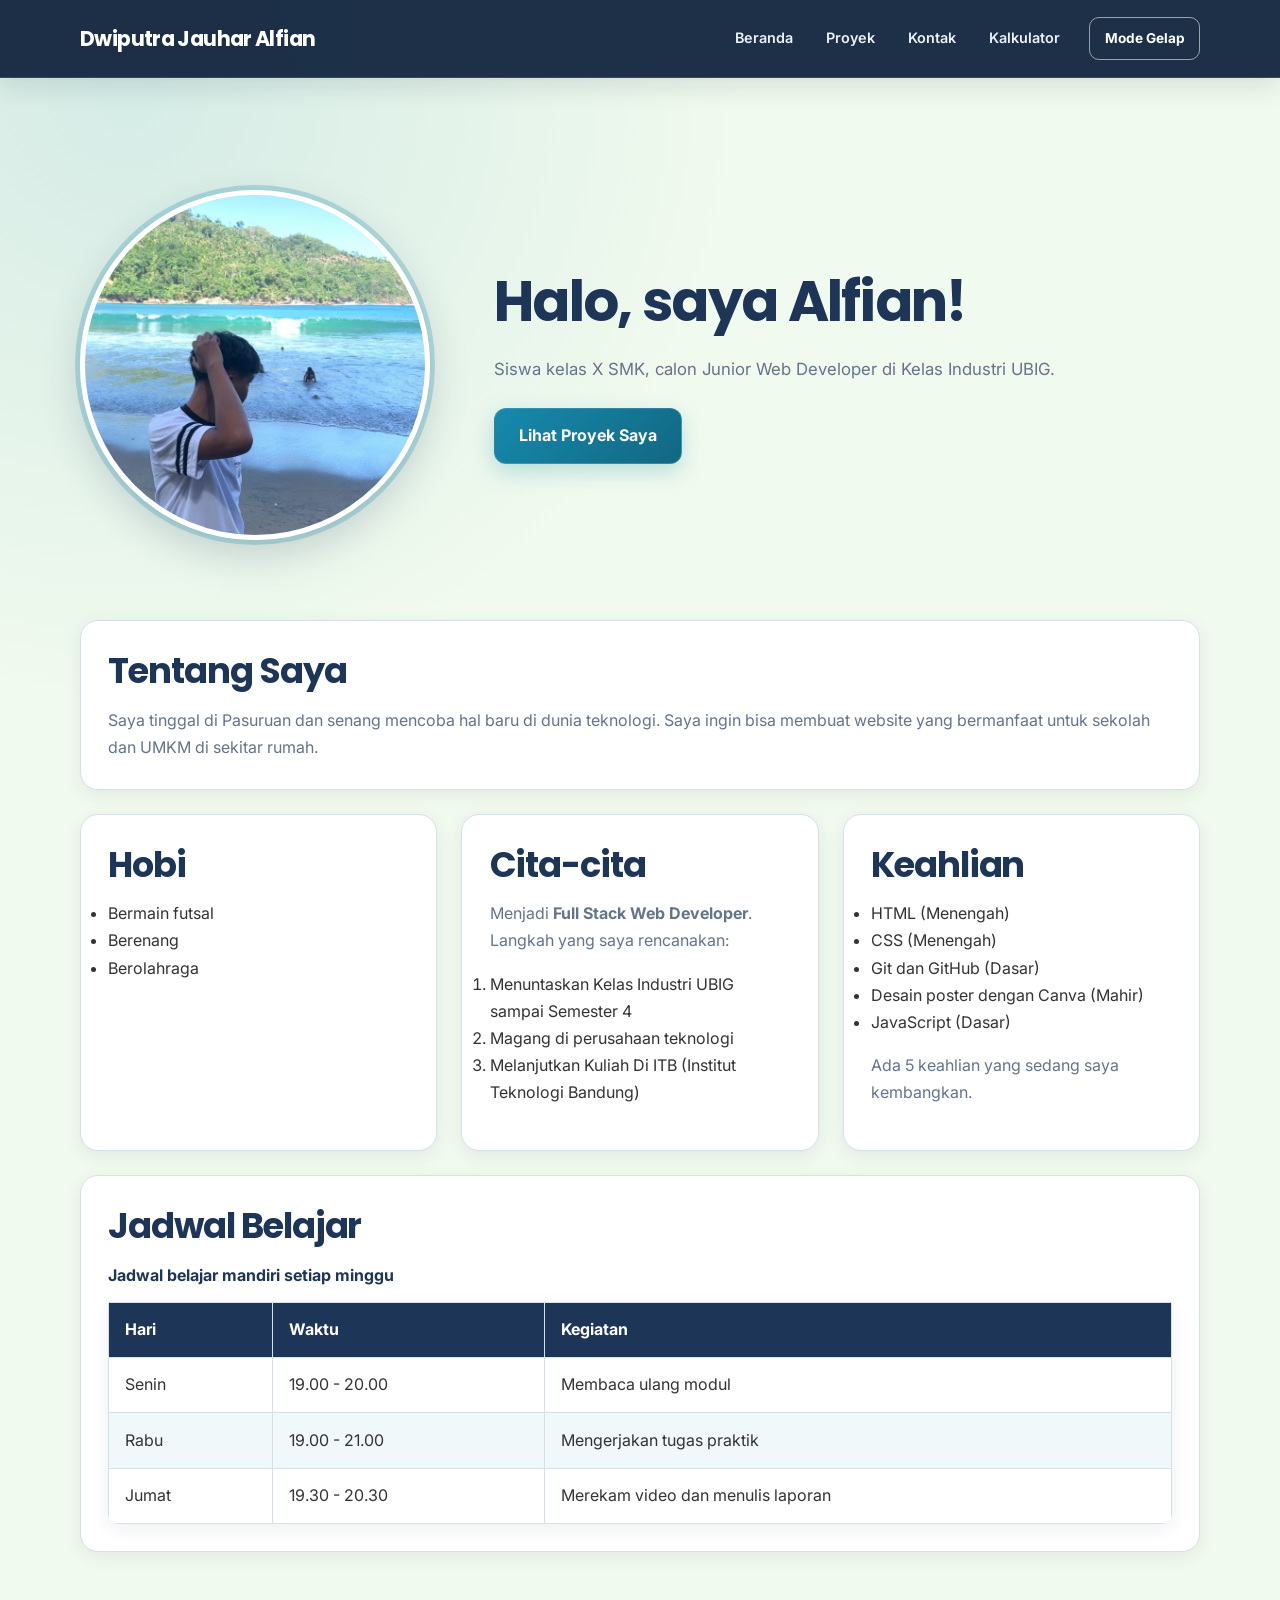
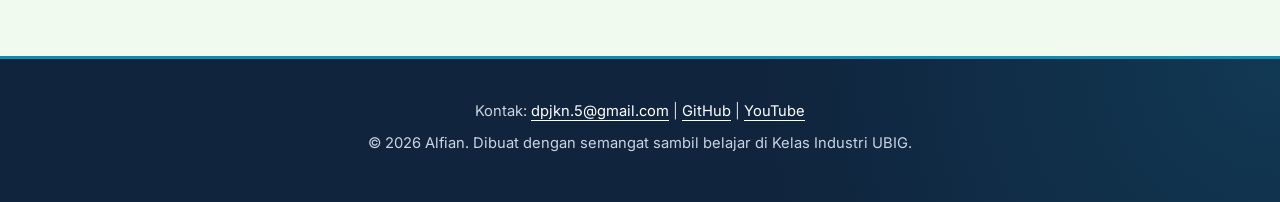
<file: index.html>
<!DOCTYPE html>
<html lang="id">
<head>
  <meta charset="UTF-8">
  <meta name="viewport" content="width=device-width, initial-scale=1.0">
  <meta name="description" content="Portofolio Dwiputra Jauhar Alfian, siswa SMK calon Junior Web Developer di Kelas Industri UBIG.">
  <title>Dwiputra jauhar alfian | Beranda</title>
  <link rel="preconnect" href="https://fonts.googleapis.com">
  <link rel="preconnect" href="https://fonts.gstatic.com" crossorigin>
  <link href="https://fonts.googleapis.com/css2?family=Inter:wght@400;600&family=Poppins:wght@600;700&display=swap&display=swap" rel="stylesheet">
  <link rel="stylesheet" href="css/style.css">
  <script src="js/main.js" defer></script>
  
</head>
<body>
  <header>
  <div class="container navbar">
    <h1>Dwiputra Jauhar Alfian</h1>

    <nav class="menu-laptop" aria-label="Navigasi utama">
      <ul>
        <li><a href="index.html">Beranda</a></li>
        <li><a href="proyek.html">Proyek</a></li>
        <li><a href="kontak.html">Kontak</a></li>
        <li><a href="kalkulator.html">Kalkulator</a></li>
      </ul>
    </nav>

    <button type="button" id="tombol-tema" class="tombol-tema">
      Mode Gelap
    </button>

    <div class="menu-ponsel">
      <button
        type="button"
        id="tombol-menu"
        class="tombol-menu"
        aria-expanded="false"
        aria-controls="daftar-menu-ponsel"
      >☰ Menu</button>

      <nav id="daftar-menu-ponsel" aria-label="Navigasi ponsel" hidden>
        <ul>
          <li><a href="index.html">Beranda</a></li>
          <li><a href="proyek.html">Proyek</a></li>
          <li><a href="kontak.html">Kontak</a></li>
          <li><a href="kalkulator.html">Kalkulator</a></li>
        </ul>
      </nav>
    </div>
  </div>
</header>

  <main>
    <div class="container">
      <section class="hero">
        <img src="img/alfian.webp" alt="Foto profil Dwiputra Jauhar Alfian" width="180" height="180" fetchpriority="high" decoding="async">
        <div>
          <h2>Halo, saya Alfian!</h2>
          <p>Siswa kelas X SMK, calon Junior Web Developer di Kelas Industri UBIG.</p>
          <a href="proyek.html" class="tombol">Lihat Proyek Saya</a>
        </div>
      </section>

      <section class="kartu">
        <h2>Tentang Saya</h2>
        <p>Saya tinggal di Pasuruan dan senang mencoba hal baru di dunia teknologi. Saya ingin bisa membuat website yang bermanfaat untuk sekolah dan UMKM di sekitar rumah.</p>
      </section>

      <div class="daftar-kartu">
        <section class="kartu">
          <h2>Hobi</h2>
          <ul>
            <li>Bermain futsal</li>
            <li>Berenang</li>
            <li>Berolahraga</li>
          </ul>
        </section>

        <section class="kartu">
          <h2>Cita-cita</h2>
          <p>Menjadi <strong>Full Stack Web Developer</strong>. Langkah yang saya rencanakan:</p>
          <ol>
            <li>Menuntaskan Kelas Industri UBIG sampai Semester 4</li>
            <li>Magang di perusahaan teknologi</li>
            <li>Melanjutkan Kuliah Di ITB (Institut Teknologi Bandung)</li>
          </ol>
        </section>

        <section class="kartu">
      <h2>Keahlian</h2>
      <ul id="daftar-skill"></ul>
      <p id="jumlah-skill"></p>
</section>
      </div>

      <section class="kartu">
        <h2>Jadwal Belajar</h2>
        <table>
          <caption>Jadwal belajar mandiri setiap minggu</caption>
          <thead>
            <tr>
              <th>Hari</th>
              <th>Waktu</th>
              <th>Kegiatan</th>
            </tr>
          </thead>
          <tbody>
            <tr>
              <td>Senin</td>
              <td>19.00 - 20.00</td>
              <td>Membaca ulang modul</td>
            </tr>
            <tr>
              <td>Rabu</td>
              <td>19.00 - 21.00</td>
              <td>Mengerjakan tugas praktik</td>
            </tr>
            <tr>
              <td>Jumat</td>
              <td>19.30 - 20.30</td>
              <td>Merekam video dan menulis laporan</td>
            </tr>
          </tbody>
        </table>
      </section>
    </div>
  </main>

  <footer>
    <p>Kontak: <a href="mailto:dpjkn.5@gmail.com">dpjkn.5@gmail.com</a> |
      <a href="https://github.com/dpjkn-05" target="_blank">GitHub</a> |
      <a href="https://www.youtube.com/@AlfinSMKN1" target="_blank">YouTube</a></p>
    <p>&copy; 2026 Alfian. Dibuat dengan semangat sambil belajar di Kelas Industri UBIG.</p>
  </footer>
</body>
</html>
</file>
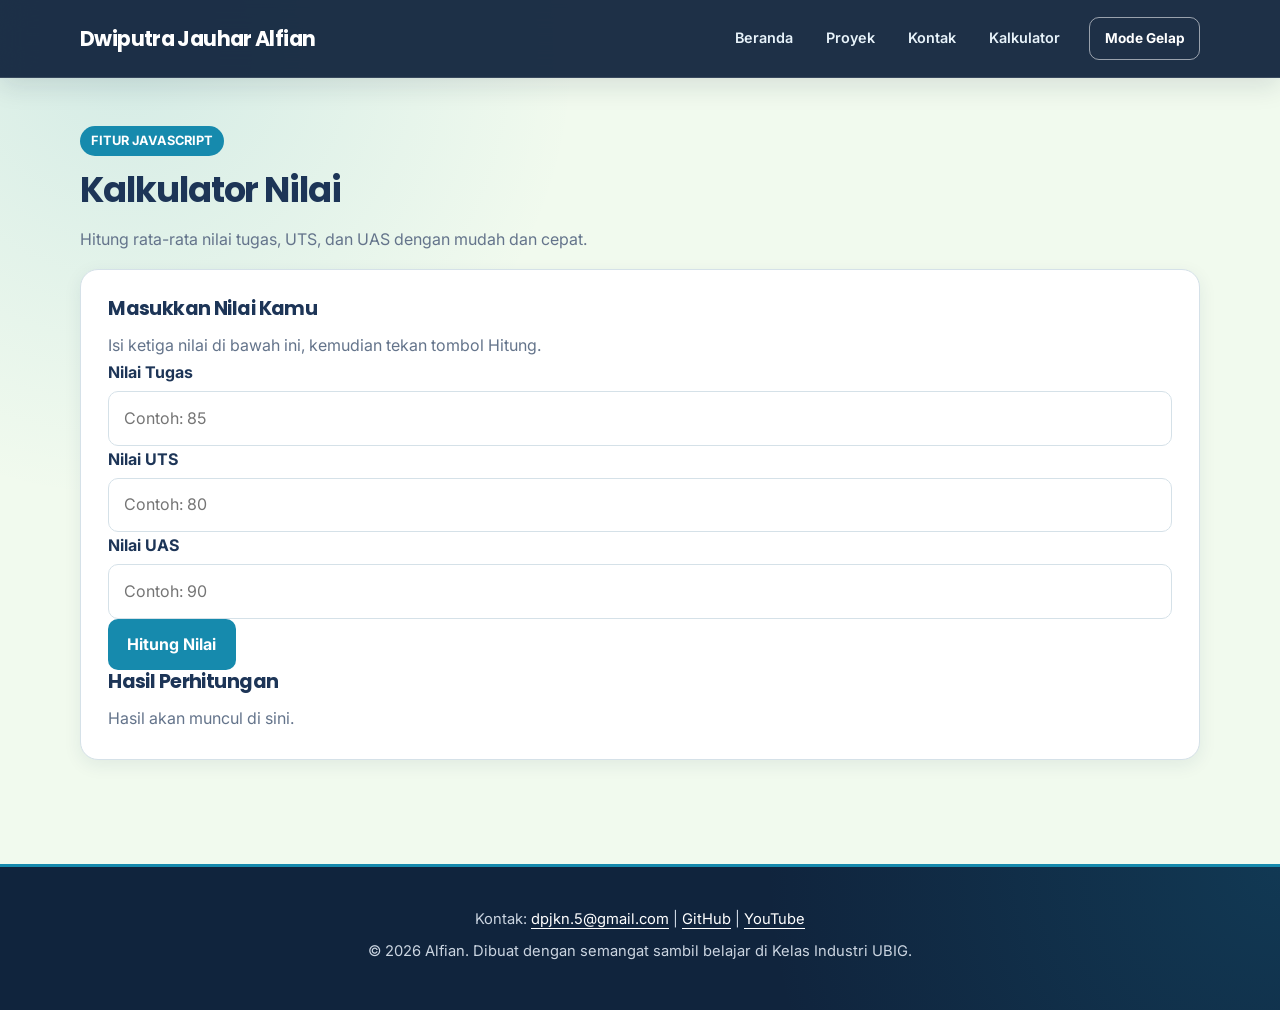
<file: kalkulator.html>
<!DOCTYPE html>
<html lang="id">
<head>
    <meta charset="UTF-8">
    <meta name="viewport" content="width=device-width, initial-scale=1.0">
    <title>Kalkulator Nilai - Alfian</title>

    <link rel="preconnect" href="https://fonts.googleapis.com">
    <link rel="preconnect" href="https://fonts.gstatic.com" crossorigin>
    <link href="https://fonts.googleapis.com/css2?family=Inter:wght@400;600;700&family=Poppins:wght@600;700&display=swap&display=swap" rel="stylesheet">

    <link rel="stylesheet" href="css/style.css">

    <script src="js/kalkulator.js" defer></script>
    <script src="js/main.js" defer></script>
</head>

<body>

    <!-- NAVBAR -->
    <header>
  <div class="container navbar">
    <h1>Dwiputra Jauhar Alfian</h1>

    <nav class="menu-laptop" aria-label="Navigasi utama">
      <ul>
        <li><a href="index.html">Beranda</a></li>
        <li><a href="proyek.html">Proyek</a></li>
        <li><a href="kontak.html">Kontak</a></li>
        <li><a href="kalkulator.html">Kalkulator</a></li>
      </ul>
    </nav>

    <button type="button" id="tombol-tema" class="tombol-tema">
      Mode Gelap
    </button>

    <div class="menu-ponsel">
      <button
        type="button"
        id="tombol-menu"
        class="tombol-menu"
        aria-expanded="false"
        aria-controls="daftar-menu-ponsel"
      >☰ Menu</button>

      <nav id="daftar-menu-ponsel" aria-label="Navigasi ponsel" hidden>
        <ul>
          <li><a href="index.html">Beranda</a></li>
          <li><a href="proyek.html">Proyek</a></li>
          <li><a href="kontak.html">Kontak</a></li>
          <li><a href="kalkulator.html">Kalkulator</a></li>
        </ul>
      </nav>
    </div>
  </div>
</header>

    <!-- KONTEN KALKULATOR -->
    <main class="halaman-kalkulator">
        <div class="container">

            <div class="judul-kalkulator">
                <span class="label">FITUR JAVASCRIPT</span>
                <h2>Kalkulator Nilai</h2>
                <p>
                    Hitung rata-rata nilai tugas, UTS, dan UAS
                    dengan mudah dan cepat.
                </p>
            </div>

            <section class="kalkulator kartu">

                <div class="info-kalkulator">
                    <h3>Masukkan Nilai Kamu</h3>
                    <p>
                        Isi ketiga nilai di bawah ini,
                        kemudian tekan tombol Hitung.
                    </p>
                </div>

                <div class="form-kalkulator">

                    <div class="grup-input">
                        <label for="nilaiTugas">Nilai Tugas</label>
                        <input
                            type="number"
                            id="nilaiTugas"
                            min="0"
                            max="100"
                            placeholder="Contoh: 85"
                        >
                    </div>

                    <div class="grup-input">
                        <label for="nilaiUTS">Nilai UTS</label>
                        <input
                            type="number"
                            id="nilaiUTS"
                            min="0"
                            max="100"
                            placeholder="Contoh: 80"
                        >
                    </div>

                    <div class="grup-input">
                        <label for="nilaiUAS">Nilai UAS</label>
                        <input
                            type="number"
                            id="nilaiUAS"
                            min="0"
                            max="100"
                            placeholder="Contoh: 90"
                        >
                    </div>

                    <button id="btnHitung" type="button" class="tombol-hitung">
                        Hitung Nilai
                    </button>

                </div>

                <div class="hasil-kalkulator">
                    <h3>Hasil Perhitungan</h3>
                    <p id="hasil">Hasil akan muncul di sini.</p>
                </div>

            </section>

        </div>
    </main>

    <!-- FOOTER -->
    <footer>
        <p>
            Kontak:
            <a href="mailto:dpjkn.5@gmail.com">dpjkn.5@gmail.com</a> |
            <a href="https://github.com/dpjkn-05" target="_blank">GitHub</a> |
            <a href="https://www.youtube.com/@AlfinSMKN1" target="_blank">YouTube</a>
        </p>

        <p>
            &copy; 2026 Alfian. Dibuat dengan semangat
            sambil belajar di Kelas Industri UBIG.
        </p>
    </footer>

</body>
</html>
</file>
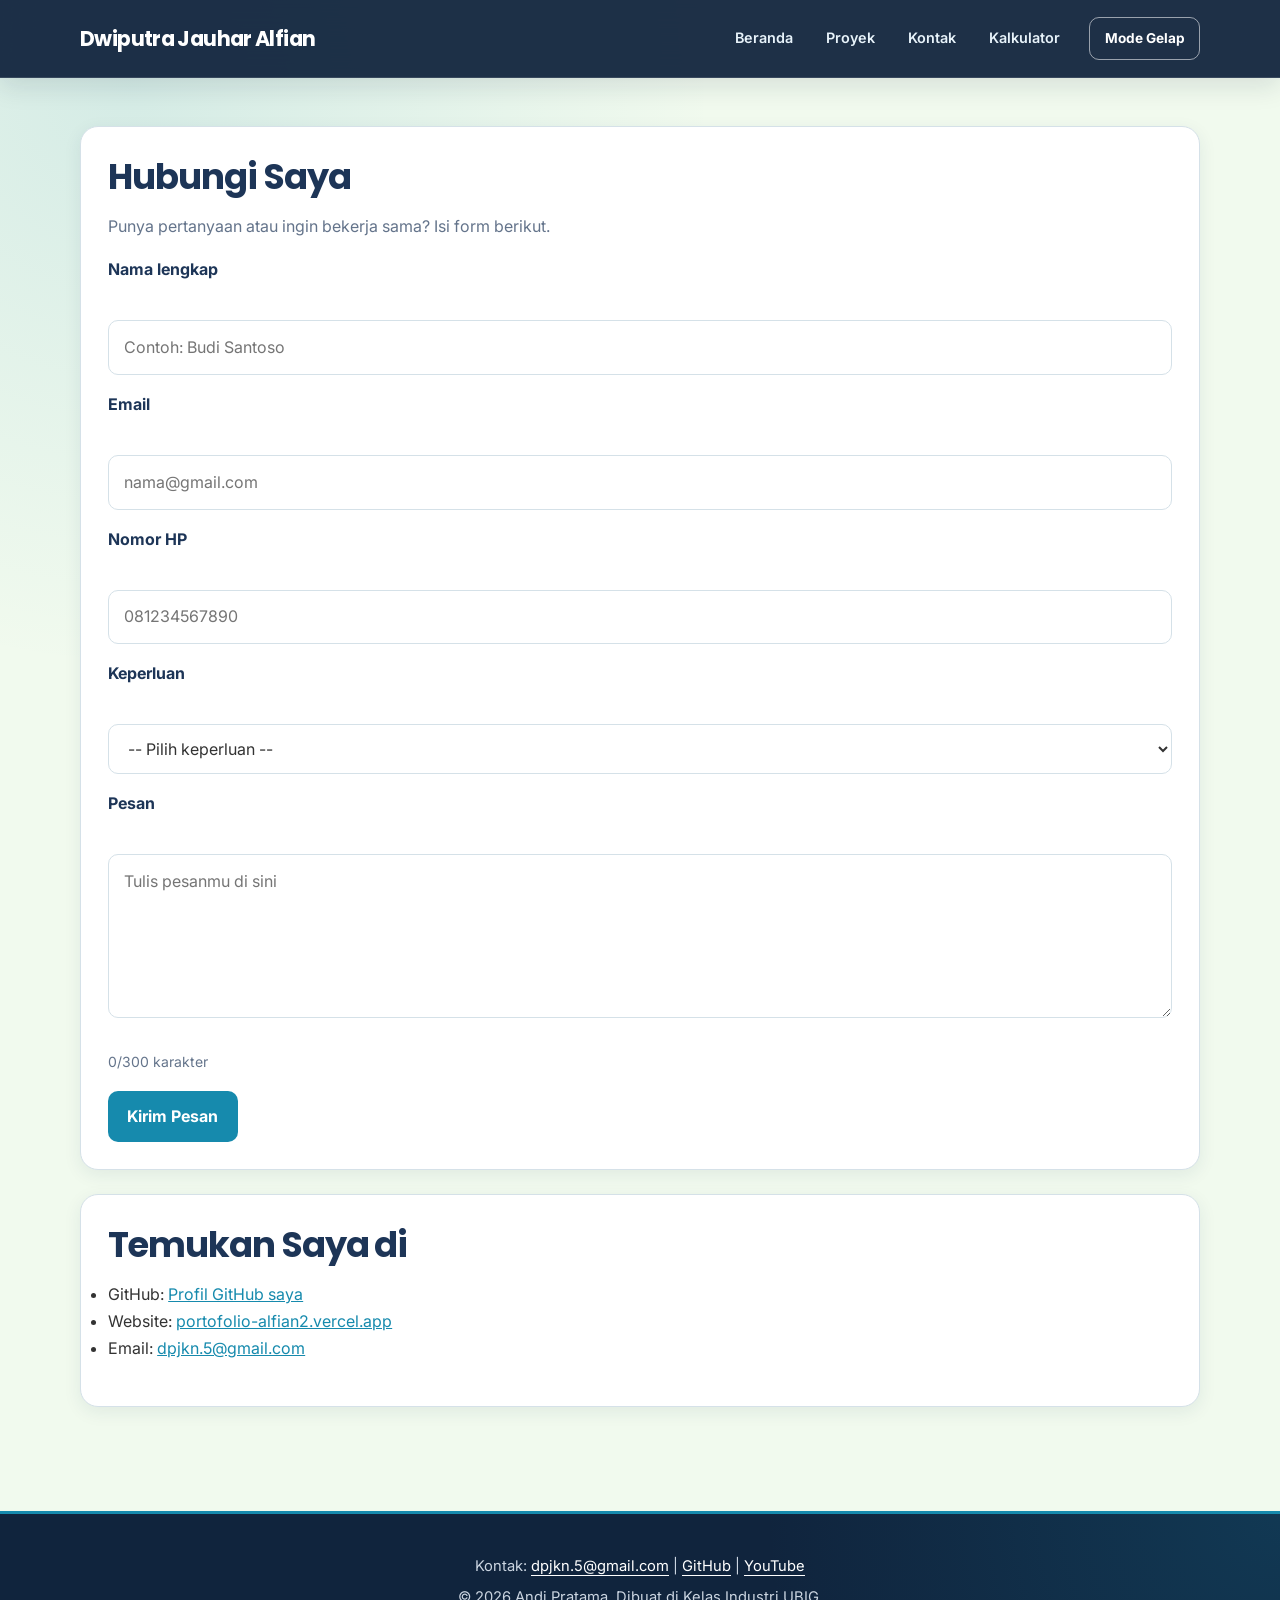
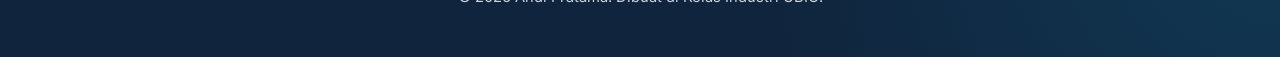
<file: kontak.html>
<!DOCTYPE html>
<html lang="id">
<head>
  <meta charset="UTF-8">
  <meta name="viewport" content="width=device-width, initial-scale=1.0">
  <meta name="description" content="Hubungi Dwiputra Juahar ALfian melalui form kontak, email, atau GitHub.">
  <title>Dwiputra Jauhar Alfian | Kontak</title>
  <link rel="preconnect" href="https://fonts.googleapis.com">
  <link rel="preconnect" href="https://fonts.gstatic.com" crossorigin>
  <link href="https://fonts.googleapis.com/css2?family=Inter:wght@400;600&family=Poppins:wght@600;700&display=swap&display=swap" rel="stylesheet">
  <link rel="stylesheet" href="css/style.css">
</head>
<body>
  <header>
  <div class="container navbar">
    <h1>Dwiputra Jauhar Alfian</h1>

    <nav class="menu-laptop" aria-label="Navigasi utama">
      <ul>
        <li><a href="index.html">Beranda</a></li>
        <li><a href="proyek.html">Proyek</a></li>
        <li><a href="kontak.html">Kontak</a></li>
        <li><a href="kalkulator.html">Kalkulator</a></li>
      </ul>
    </nav>

    <button type="button" id="tombol-tema" class="tombol-tema">
      Mode Gelap
    </button>

    <div class="menu-ponsel">
      <button
        type="button"
        id="tombol-menu"
        class="tombol-menu"
        aria-expanded="false"
        aria-controls="daftar-menu-ponsel"
      >☰ Menu</button>

      <nav id="daftar-menu-ponsel" aria-label="Navigasi ponsel" hidden>
        <ul>
          <li><a href="index.html">Beranda</a></li>
          <li><a href="proyek.html">Proyek</a></li>
          <li><a href="kontak.html">Kontak</a></li>
          <li><a href="kalkulator.html">Kalkulator</a></li>
        </ul>
      </nav>
    </div>
  </div>
</header>

  <main>
    <div class="container">
      <section class="kartu">
        <h2>Hubungi Saya</h2>
        <p>Punya pertanyaan atau ingin bekerja sama? Isi form berikut.</p>

        <form>
          <p>
            <label for="nama">Nama lengkap</label><br>
            <input type="text" id="nama" name="nama" placeholder="Contoh: Budi Santoso" required>
          </p>
          <p>
            <label for="email">Email</label><br>
            <input type="email" id="email" name="email" placeholder="nama@gmail.com" required>
          </p>
          <p>
            <label for="hp">Nomor HP</label><br>
            <input type="tel" id="hp" name="hp" placeholder="081234567890" required>
          </p>
          <p>
            <label for="keperluan">Keperluan</label><br>
            <select id="keperluan" name="keperluan" required>
              <option value="">-- Pilih keperluan --</option>
              <option value="bertanya">Bertanya</option>
              <option value="kerja-sama">Kerja sama proyek</option>
              <option value="lainnya">Lainnya</option>
            </select>
          </p>
          <p>
            <label for="pesan">Pesan</label><br>
            <textarea
    id="pesan"
    name="pesan"
    rows="5"
    cols="40"
    maxlength="300"
    placeholder="Tulis pesanmu di sini"
    required
></textarea>

<br>

<span id="hitung-karakter" class="keterangan">
    0/300 karakter
</span>
</textarea>
          </p>
          <button type="submit">Kirim Pesan</button>
        </form>
      </section>
      <section class="kartu">
    <h2>Temukan Saya di</h2>
  <ul>
      <li>GitHub: <a href="https://github.com/dpjkn.5"
          target="_blank">Profil GitHub saya</a></li>
        <li>Website: <a href="https://portofolio-alfian2.vercel.app">portofolio-alfian2.vercel.app</a></li>
        <li>Email: <a
      href="mailto:dpjkn.5@gmail.com">dpjkn.5@gmail.com</a></li>
</ul>
</section>
    </div>
  </main>

  <footer>
    <p>Kontak: <a href="mailto:dpjkn.5@gmail.com">dpjkn.5@gmail.com</a> |
      <a href="https://github.com/dpjkn-05" target="_blank">GitHub</a> |
      <a href="https://www.youtube.com/@AlfinSMKN1" target="_blank">YouTube</a></p>
    <p>&copy; 2026 Andi Pratama. Dibuat di Kelas Industri UBIG.</p>
  </footer>
  <script src="js/main.js" defer></script>
</body>
</html>
</file>
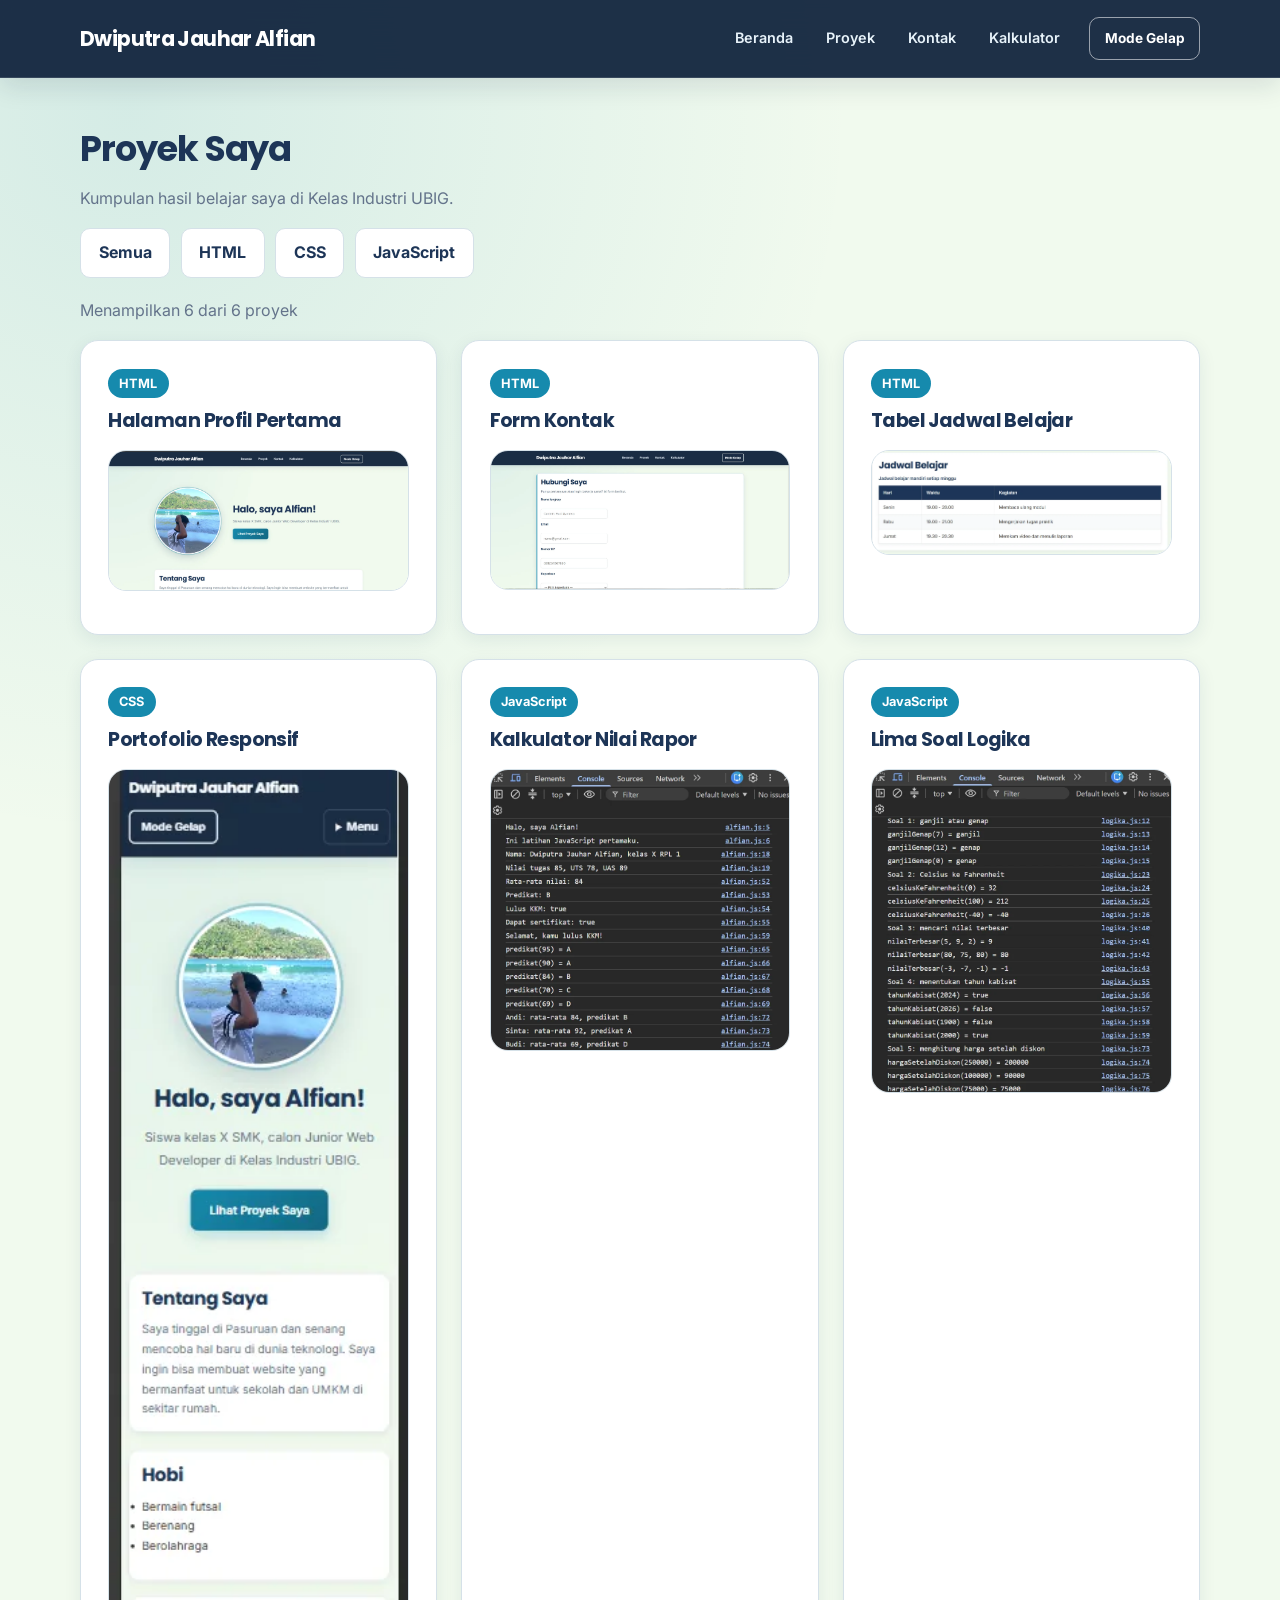
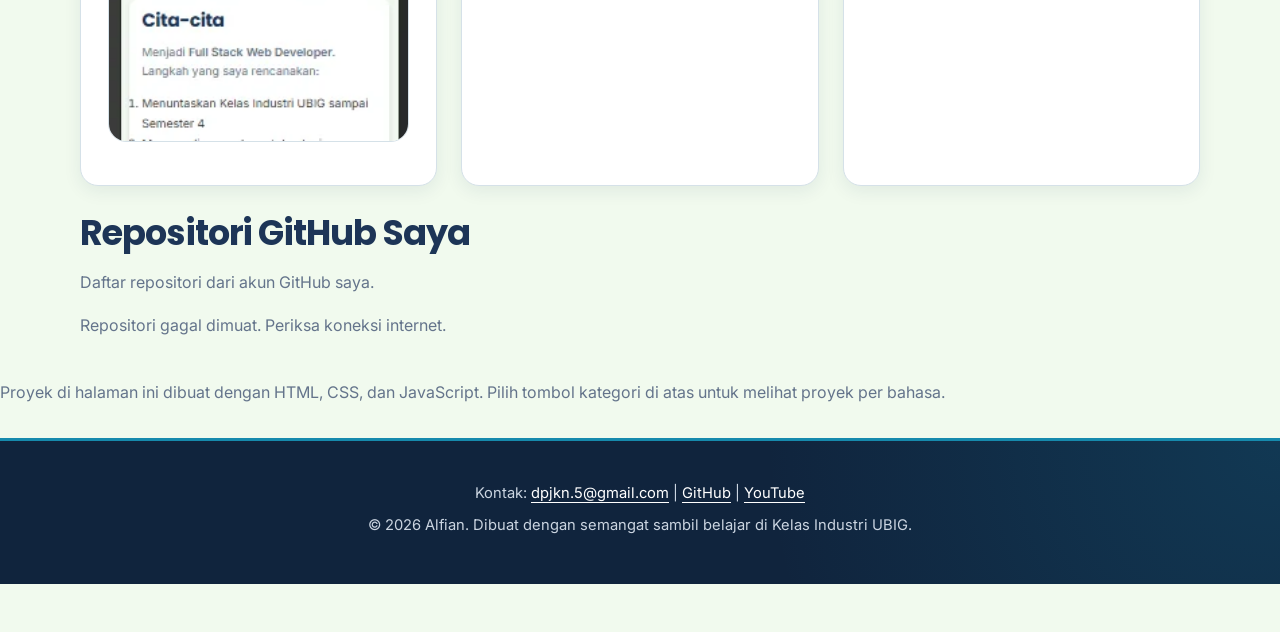
<file: proyek.html>
<!DOCTYPE html>
<html lang="id">
<head>
  <meta charset="UTF-8">
  <meta name="viewport" content="width=device-width, initial-scale=1.0">
  <meta name="description" content="Daftar proyek HTML, CSS, dan JavaScript karya Dwiputra Jauhar ALfian beserta repositori GitHub terbarunya.">
  <title>Dwiputra Jauhar Alfian | Proyek</title>
  <link rel="preconnect" href="https://fonts.googleapis.com">
  <link rel="preconnect" href="https://fonts.gstatic.com" crossorigin>
  <link href="https://fonts.googleapis.com/css2?family=Inter:wght@400;600&family=Poppins:wght@600;700&display=swap&display=swap" rel="stylesheet">
  <link rel="stylesheet" href="css/style.css">
</head>
<body>
<header>
  <div class="container navbar">
    <h1>Dwiputra Jauhar Alfian</h1>

    <nav class="menu-laptop" aria-label="Navigasi utama">
      <ul>
        <li><a href="index.html">Beranda</a></li>
        <li><a href="proyek.html">Proyek</a></li>
        <li><a href="kontak.html">Kontak</a></li>
        <li><a href="kalkulator.html">Kalkulator</a></li>
      </ul>
    </nav>

    <button type="button" id="tombol-tema" class="tombol-tema">
      Mode Gelap
    </button>

    <div class="menu-ponsel">
      <button
        type="button"
        id="tombol-menu"
        class="tombol-menu"
        aria-expanded="false"
        aria-controls="daftar-menu-ponsel"
      >☰ Menu</button>

      <nav id="daftar-menu-ponsel" aria-label="Navigasi ponsel" hidden>
        <ul>
          <li><a href="index.html">Beranda</a></li>
          <li><a href="proyek.html">Proyek</a></li>
          <li><a href="kontak.html">Kontak</a></li>
          <li><a href="kalkulator.html">Kalkulator</a></li>
        </ul>
      </nav>
    </div>
  </div>
</header>

  <main>
    <div class="container">
      <section>
        <h2>Proyek Saya</h2>
        <p>Kumpulan hasil belajar saya di Kelas Industri UBIG.</p>

        <div class="filter">
    <button type="button" class="tombol-filter" id="filter-semua">
      Semua
    </button>
    <button type="button" class="tombol-filter" id="filter-HTML">
      HTML
    </button>
    <button type="button" class="tombol-filter" id="filter-CSS">
      CSS
    </button>
    <button type="button" class="tombol-filter" id="filter-javascript">
      JavaScript
    </button>
</div>
<p id="jumlah-proyek"></p>
<div class="daftar-kartu" id="daftar-proyek"></div>
<section>
  <h2>Repositori GitHub Saya</h2>
  <p>Daftar repositori dari akun GitHub saya.</p>

  <p id="status-repo-github" aria-live="polite">
    Menyiapkan data repositori...
  </p>

  <div class="daftar-kartu" id="daftar-repo-github"></div>
</section>
        </div>
      </section>

      <!-- FAQ dengan details dan summary -->
      <p>Proyek di halaman ini dibuat dengan HTML, CSS, dan JavaScript.
Pilih tombol kategori di atas untuk melihat proyek per bahasa.</p>

  <footer>
    <p>Kontak: <a href="mailto:dpjkn.5@gmail.com">dpjkn.5@gmail.com</a> |
      <a href="https://github.com/dpjkn-05" target="_blank">GitHub</a> |
      <a href="https://www.youtube.com/@AlfinSMKN1" target="_blank">YouTube</a></p>
    <p>&copy; 2026 Alfian. Dibuat dengan semangat sambil belajar di Kelas Industri UBIG.</p>
  </footer>
  <script src="js/main.js" defer></script>
</body>
</html>
</file>
<file: css/style.css>
/* ==========================================
   PORTOFOLIO DWIPUTRA JAUHAR ALFIAN
   THEME: OCEAN BLUE PREMIUM
   Responsive: Mobile, Tablet, Laptop
   Features: Dark Mode, Cards, Forms, Filter
========================================== */

/* 1. VARIABEL WARNA */
:root {
  --warna-utama: #1D3557;
  --warna-judul: #1D3557;
  --warna-aksen: #168AAD;
  --warna-tautan: #168AAD;
  --warna-latar: #F1FAEE;
  --warna-teks: #333333;
  --warna-kartu: #FFFFFF;
  --warna-garis: #D5E1E8;

  --primary: var(--warna-utama);
  --primary-dark: #10243D;
  --primary-light: #168AAD;

  --accent: var(--warna-aksen);
  --accent-dark: #126782;
  --accent-light: #A8DADC;

  --background: var(--warna-latar);
  --surface: var(--warna-kartu);
  --text: var(--warna-teks);
  --muted: #64748B;
  --border: var(--warna-garis);

  --radius-sm: 10px;
  --radius-md: 18px;
  --radius-lg: 26px;

  --transition: 0.3s ease;
  --shadow-sm: 0 5px 18px rgba(29, 53, 87, 0.08);
  --shadow-md: 0 14px 35px rgba(29, 53, 87, 0.13);
}

/* 2. RESET */
* {
  margin: 0;
  padding: 0;
  box-sizing: border-box;
}

html {
  scroll-behavior: smooth;
  scroll-padding-top: 100px;
}

body {
  font-family: "Inter", "Segoe UI", sans-serif;
  font-size: 16px;
  line-height: 1.7;
  color: var(--text);
  background:
    radial-gradient(
      circle at 10% 5%,
      rgba(22, 138, 173, 0.13),
      transparent 30%
    ),
    var(--background);
  transition: background var(--transition), color var(--transition);
  -webkit-font-smoothing: antialiased;
}

img {
  display: block;
  max-width: 100%;
  height: auto;
}

a {
  color: var(--accent);
  transition: var(--transition);
}

a:hover {
  color: var(--accent-dark);
}

h1, h2, h3, h4 {
  font-family: "Poppins", sans-serif;
  color: var(--primary);
  line-height: 1.3;
  letter-spacing: -0.03em;
}

h1 {
  font-size: clamp(1.5rem, 3vw, 2rem);
}

h2 {
  font-size: clamp(1.5rem, 3vw, 2.2rem);
  margin-bottom: 0.8rem;
}

h3 {
  font-size: 1.2rem;
  margin-bottom: 0.6rem;
}

p, ul, ol {
  margin-bottom: 1rem;
}

p {
  color: var(--muted);
}

::selection {
  color: white;
  background: var(--accent);
}

:focus-visible {
  outline: 3px solid var(--accent-light);
  outline-offset: 4px;
}

/* 3. CONTAINER */
.container {
  width: min(1120px, calc(100% - 2rem));
  margin-inline: auto;
}

/* 4. HEADER */
header {
  position: sticky;
  top: 0;
  z-index: 100;

  background: rgba(16, 36, 61, 0.94);
  color: white;

  border-bottom: 1px solid rgba(255, 255, 255, 0.12);
  box-shadow: 0 8px 25px rgba(16, 36, 61, 0.12);

  backdrop-filter: blur(16px);
  -webkit-backdrop-filter: blur(16px);
}

header .container {
  padding-block: 1rem;
}

header h1 {
  color: white;
  font-size: 1.3rem;
  font-weight: 700;
}

/* 5. NAVIGASI */
.navbar {
  position: relative;
  display: flex;
  align-items: center;
  justify-content: space-between;
  flex-wrap: wrap;
  gap: 1rem;
}

.navbar > h1 {
  margin: 0;
  flex: 1 1 auto;
}

.menu-laptop ul,
.menu-ponsel ul {
  display: flex;
  align-items: center;
  flex-wrap: wrap;
  gap: 0.35rem;
  list-style: none;
  margin: 0;
  padding: 0;
}

.menu-laptop a,
.menu-ponsel a {
  display: block;
  padding: 0.65rem 0.85rem;
  color: #E8F3FA;
  text-decoration: none;
  font-size: 0.9rem;
  font-weight: 600;
  border-radius: var(--radius-sm);
  transition: var(--transition);
}

.menu-laptop a:hover,
.menu-ponsel a:hover {
  color: white;
  background: rgba(76, 201, 240, 0.2);
}

.menu-laptop {
  display: none;
}

.menu-ponsel {
  display: block;
  position: relative;
  margin-left: auto;
}

/* Tombol menu HP */
.tombol-menu {
  display: inline-flex;
  align-items: center;
  justify-content: center;
  min-height: 44px;
  padding: 0.65rem 1rem;
  color: white;
  background: var(--accent);
  border: 1px solid rgba(255, 255, 255, 0.3);
  border-radius: var(--radius-sm);
  font: inherit;
  font-weight: 700;
  cursor: pointer;
}

.tombol-menu:hover {
  color: white;
  background: var(--accent-dark);
}

/* Dropdown HP: diposisikan relatif terhadap tombol menu */
.menu-ponsel nav[hidden] {
  display: none !important;
}

.menu-ponsel nav:not([hidden]) {
  position: absolute;
  top: calc(100% + 0.65rem);
  right: 0;
  z-index: 9999;
  width: min(220px, calc(100vw - 2rem));
  padding: 0.45rem;
  background: var(--primary-dark);
  border: 1px solid rgba(255, 255, 255, 0.18);
  border-radius: var(--radius-md);
  box-shadow: var(--shadow-md);
}

.menu-ponsel nav ul {
  display: flex;
  flex-direction: column;
  align-items: stretch;
  flex-wrap: nowrap;
  gap: 0.2rem;
}

.menu-ponsel nav a {
  width: 100%;
  padding: 0.75rem 0.85rem;
  border-radius: var(--radius-sm);
}

/* 6. KONTEN UTAMA */
main {
  min-height: 70vh;
  padding: 2.5rem 0;
}

section {
  scroll-margin-top: 100px;
}

/* 7. HERO */
.hero {
  position: relative;

  display: flex;
  flex-direction: column;
  align-items: center;
  gap: 2rem;

  padding: 2rem 0 4rem;
  text-align: center;
}

.hero img {
  width: min(260px, 75vw);
  aspect-ratio: 1;
  object-fit: cover;
  object-position: center;

  border: 5px solid white;
  border-radius: 50%;

  box-shadow:
    0 0 0 5px rgba(22, 138, 173, 0.25),
    0 15px 40px rgba(29, 53, 87, 0.2);

  transition: var(--transition);
}

.hero img:hover {
  transform: translateY(-7px) scale(1.025);
  box-shadow:
    0 0 0 7px rgba(22, 138, 173, 0.35),
    0 20px 45px rgba(29, 53, 87, 0.25);
}

.hero h2 {
  font-size: clamp(2rem, 5vw, 3.5rem);
  margin-bottom: 1rem;
}

.hero p {
  max-width: 650px;
  margin-inline: auto;
  font-size: 1.05rem;
}

/* 8. TOMBOL UTAMA */
.tombol {
  display: inline-flex;
  align-items: center;
  justify-content: center;

  margin-top: 0.5rem;
  padding: 0.85rem 1.5rem;

  color: white;
  background: linear-gradient(135deg, #168AAD, #126782);
  border: 1px solid rgba(255,255,255,0.15);
  border-radius: 12px;

  box-shadow: 0 8px 22px rgba(22, 138, 173, 0.25);

  font-weight: 700;
  text-decoration: none;
  transition: var(--transition);
}

.tombol:hover {
  color: white;
  transform: translateY(-4px);
  box-shadow: 0 13px 28px rgba(22, 138, 173, 0.35);
}

/* 9. KARTU */
.kartu {
  position: relative;
  overflow: hidden;

  padding: 1.5rem;
  margin-bottom: 1.5rem;

  color: var(--text);
  background: var(--surface);

  border: 1px solid var(--border);
  border-radius: var(--radius-md);
  box-shadow: var(--shadow-sm);

  transition:
    transform var(--transition),
    box-shadow var(--transition),
    border-color var(--transition),
    background var(--transition);
}

.kartu::before {
  content: "";
  position: absolute;
  top: 0;
  left: 0;

  width: 4px;
  height: 0;

  background: var(--accent);
  transition: height var(--transition);
}

.kartu:hover {
  transform: translateY(-5px);
  border-color: var(--accent-light);
  box-shadow: var(--shadow-md);
}

.kartu:hover::before {
  height: 100%;
}

.kartu p:last-child {
  margin-bottom: 0;
}

/* 10. KUMPULAN KARTU */
.daftar-kartu {
  display: flex;
  flex-wrap: wrap;
  gap: 1.25rem;
  margin-bottom: 1.5rem;
}

.daftar-kartu .kartu {
  flex: 1 1 280px;
  min-width: 0;
  margin-bottom: 0;
}

#daftar-proyek {
min-height: 30rem;
}

/* 11. KARTU PROYEK */
article.kartu img {
  width: 100%;
  margin: 1rem 0;

  border-radius: var(--radius-md);
  border: 1px solid var(--border);
}

.label {
  display: inline-block;
  padding: 0.25rem 0.7rem;
  margin-bottom: 0.7rem;

  color: white;
  background: var(--primary-light);
  border-radius: 30px;

  font-size: 0.8rem;
  font-weight: 700;
}

/* 12. TABEL */
table {
  width: 100%;
  border-collapse: collapse;
  overflow: hidden;

  color: var(--text);
  background: var(--surface);

  border-radius: var(--radius-sm);
  box-shadow: var(--shadow-sm);
}

caption {
  padding-bottom: 0.8rem;
  color: var(--primary);
  font-weight: 700;
  text-align: left;
}

th, td {
  padding: 0.85rem 1rem;
  border: 1px solid var(--border);
  text-align: left;
}

th {
  color: white;
  background: var(--primary);
}

tbody tr:nth-child(even) {
  background: rgba(22, 138, 173, 0.06);
}

tbody tr:hover {
  background: rgba(22, 138, 173, 0.13);
}

/* 13. FORM */
label {
  display: block;
  margin-bottom: 0.3rem;
  color: var(--primary);
  font-weight: 700;
}

input, select, textarea {
  display: block;
  width: 100%;
  max-width: 100%;

  padding: 0.8rem 0.9rem;
  margin-top: 0.3rem;

  color: var(--text);
  background: var(--surface);

  border: 1px solid var(--border);
  border-radius: var(--radius-sm);

  font: inherit;
  transition: var(--transition);
}

input:focus, select:focus, textarea:focus {
  outline: none;
  border-color: var(--accent);
  box-shadow: 0 0 0 4px rgba(22, 138, 173, 0.14);
}

textarea {
  min-height: 120px;
  resize: vertical;
}

.keterangan {
  display: inline-block;
  margin-top: 5px;
  color: var(--muted);
  font-size: 0.875rem;
}

/* 14. TOMBOL */
button {
  display: inline-flex;
  align-items: center;
  justify-content: center;
  gap: 0.5rem;

  padding: 0.75rem 1.2rem;

  color: white;
  background: var(--accent);

  border: none;
  border-radius: var(--radius-sm);

  font: inherit;
  font-weight: 700;
  cursor: pointer;

  transition: var(--transition);
}

button:hover {
  background: var(--accent-dark);
  transform: translateY(-2px);
}

button:active {
  transform: translateY(0);
}

/* 15. TOMBOL MODE */
.tombol-tema {
  padding: 0.55rem 0.9rem;
  color: white;
  background: transparent;

  border: 1px solid rgba(255,255,255,0.55);
  border-radius: var(--radius-sm);
  font-size: 0.85rem;
}

.tombol-tema:hover {
  color: white;
  background: rgba(76, 201, 240, 0.2);
}

/* 16. FILTER PROYEK */
.filter {
  display: flex;
  flex-wrap: wrap;
  gap: 0.65rem;
  margin-bottom: 1.2rem;
}

.tombol-filter {
  padding: 0.65rem 1.1rem;
  color: var(--primary);
  background: var(--surface);

  border: 1px solid var(--border);
  border-radius: var(--radius-sm);
}

.tombol-filter:hover,
.tombol-filter.aktif {
  color: white;
  background: var(--primary);
  border-color: var(--primary);
}

/* 17. FOOTER */
footer {
  margin-top: 2rem;
  padding: 2.5rem 1rem;

  color: #E8EEF6;
  text-align: center;

  background:
    radial-gradient(
      circle at top right,
      rgba(22, 138, 173, 0.2),
      transparent 40%
    ),
    var(--primary-dark);

  border-top: 3px solid var(--accent);
}

footer p {
  margin-bottom: 0.4rem;
  color: #CBD5E1;
  font-size: 0.92rem;
}

footer a {
  color: white;
  text-underline-offset: 4px;
}

footer a:hover {
  color: var(--accent-light);
}

/* 18. MODE GELAP */
body.gelap {
  --warna-utama: #A8DADC;
  --warna-judul: #EAF7FB;
  --warna-aksen: #4CC9F0;
  --warna-tautan: #4CC9F0;
  --warna-latar: #101B2A;
  --warna-teks: #E2EDF5;
  --warna-kartu: #1B2B3D;
  --warna-garis: #344B60;

  --primary: #A8DADC;
  --primary-dark: #0B1522;
  --primary-light: #168AAD;

  --accent: #4CC9F0;
  --accent-dark: #168AAD;
  --accent-light: #A8DADC;

  --background: #101B2A;
  --surface: #1B2B3D;
  --text: #E2EDF5;
  --muted: #B5C7D6;
  --border: #344B60;

  background:
    radial-gradient(
      circle at 10% 5%,
      rgba(76, 201, 240, 0.1),
      transparent 32%
    ),
    var(--background);
}

body.gelap .kartu {
  background: var(--surface);
  color: var(--text);
  border-color: var(--border);
}

body.gelap .kartu p,
body.gelap main p,
body.gelap li {
  color: var(--muted);
}

body.gelap h1,
body.gelap h2,
body.gelap h3,
body.gelap h4 {
  color: var(--warna-judul);
}

body.gelap table {
  background: var(--surface);
  color: var(--text);
}

body.gelap tbody tr:nth-child(even) {
  background: #203449;
}

body.gelap tbody tr:hover {
  background: #29445D;
}

body.gelap label,
body.gelap caption {
  color: var(--warna-judul);
}

body.gelap input,
body.gelap select,
body.gelap textarea {
  color: var(--text);
  background: var(--surface);
  border-color: var(--border);
}

body.gelap .tombol-filter {
  color: var(--text);
  background: var(--surface);
  border-color: var(--border);
}

body.gelap .tombol-filter:hover,
body.gelap .tombol-filter.aktif {
  color: white;
  background: var(--primary-light);
  border-color: var(--primary-light);
}

/* 19. RESPONSIVE TABLET */
@media (min-width: 768px) {
  .menu-laptop {
    display: block;
  }

  .menu-ponsel {
    display: none;
  }

  .hero {
    flex-direction: row;
    justify-content: space-between;
    gap: 3rem;
    padding: 3.5rem 0 4.5rem;
    text-align: left;
  }

  .hero img {
    width: min(320px, 38vw);
    flex: 0 0 auto;
  }

  .hero > div {
    flex: 1;
  }

  .hero p {
    margin-inline: 0;
  }

  .kartu {
    padding: 1.7rem;
  }
}

/* 20. RESPONSIVE LAPTOP */
@media (min-width: 1024px) {
  main {
    padding: 3rem 0;
  }

  .hero {
    gap: 4rem;
    padding-block: 4rem 5rem;
  }

  .hero img {
    width: 350px;
  }

  .daftar-kartu {
    gap: 1.5rem;
  }
}

/* 21. RESPONSIVE PONSEL */
@media (max-width: 420px) {
  body {
    font-size: 0.94rem;
  }

  .container {
    width: calc(100% - 1.3rem);
  }

  header h1 {
    font-size: 1.1rem;
  }

  .hero {
    gap: 1.4rem;
  }

  .hero img {
    width: min(210px, 70vw);
  }

  .kartu {
    padding: 1.1rem;
  }

  th, td {
    padding: 0.55rem;
    font-size: 0.85rem;
  }
}

/* 22. AKSESIBILITAS */
@media (prefers-reduced-motion: reduce) {
  *,
  *::before,
  *::after {
    scroll-behavior: auto !important;
    animation-duration: 0.01ms !important;
    animation-iteration-count: 1 !important;
    transition-duration: 0.01ms !important;
  }
}

/* Perbaikan tambahan khusus menu layar kecil */
@media (max-width: 767px) {
  header,
  header .container,
  .navbar {
    overflow: visible;
  }

  .menu-ponsel {
    flex: 0 0 auto;
  }

  .menu-ponsel nav:not([hidden]) {
    max-height: min(70vh, 360px);
    overflow-y: auto;
  }
}
</file>
